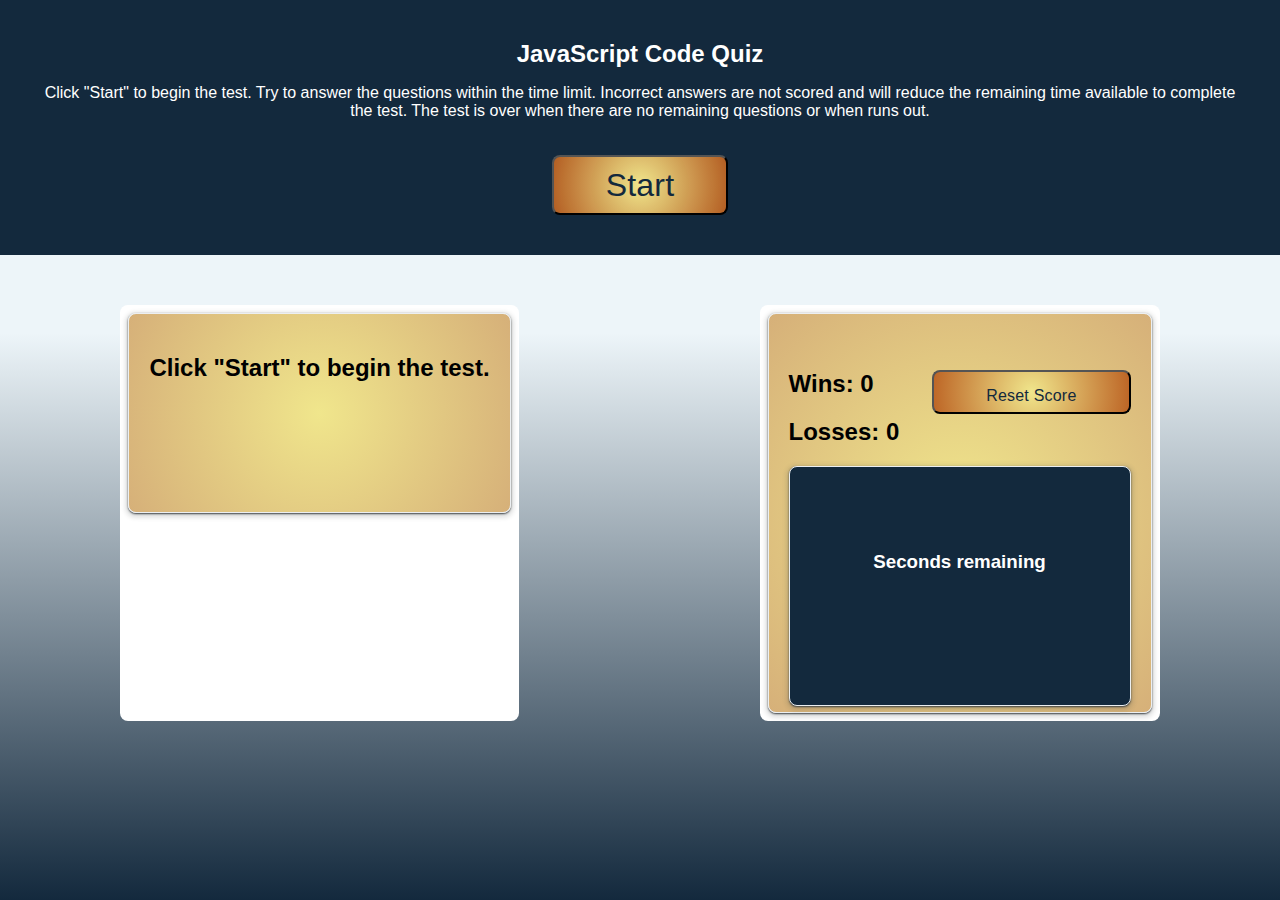
<file: index.html>
<!-- HTML doc from Boot Camp 04-Web-APIs/01-Activities/28-Stu_Mini-Project/Unsolved -->
<!DOCTYPE html>
<html>
  <head>
    <title>Code Quiz</title>
    <meta charset="UTF-8" />
    <meta name="viewport" content="width=device-width, initial-scale=1" />
    <link rel="stylesheet" type="text/css" href="./assets/css/style.css" />
  </head>
  <body>
    <header>
      <div class= "large-font">JavaScript Code Quiz</div>
      <p class="instructions">Click "Start" to begin the test.  Try to answer the questions within the time limit.  Incorrect answers are not scored and will reduce the remaining time available to complete the test.  The test is over when there are no remaining questions or when runs out.</p>
      <button id="start-button" class="btn start-button">Start</button>
    </header>

    <main>
      <section>
        <!-- data-state = "hidden" or "visible"-->
        <div id="test-container" class="card test">
          <div id="test-item" data-state="hidden" hidden=></div>
        </div>
      </section>

      <section>
        <div class="card results">
          <div class="win-loss-container">
          <div>
            <h2>Wins: <span class="win">0 </span> </h2>
            <h2>Losses: <span class="lose">0</span></h2>
        </div>
          <button id="reset-button" class="btn reset-button">Reset Score</button>
      </div>
          <div id="timer" class= "card timer">
            <div class = "timer-text">
            <div class="large-font timer-count"></div>
            <h3>Seconds remaining</h3>
          </div>
        
          </div>
        </div>
      </section>
    </main>
    <script src="assets/js/script.js"></script>
  </body>
</html>
</file>
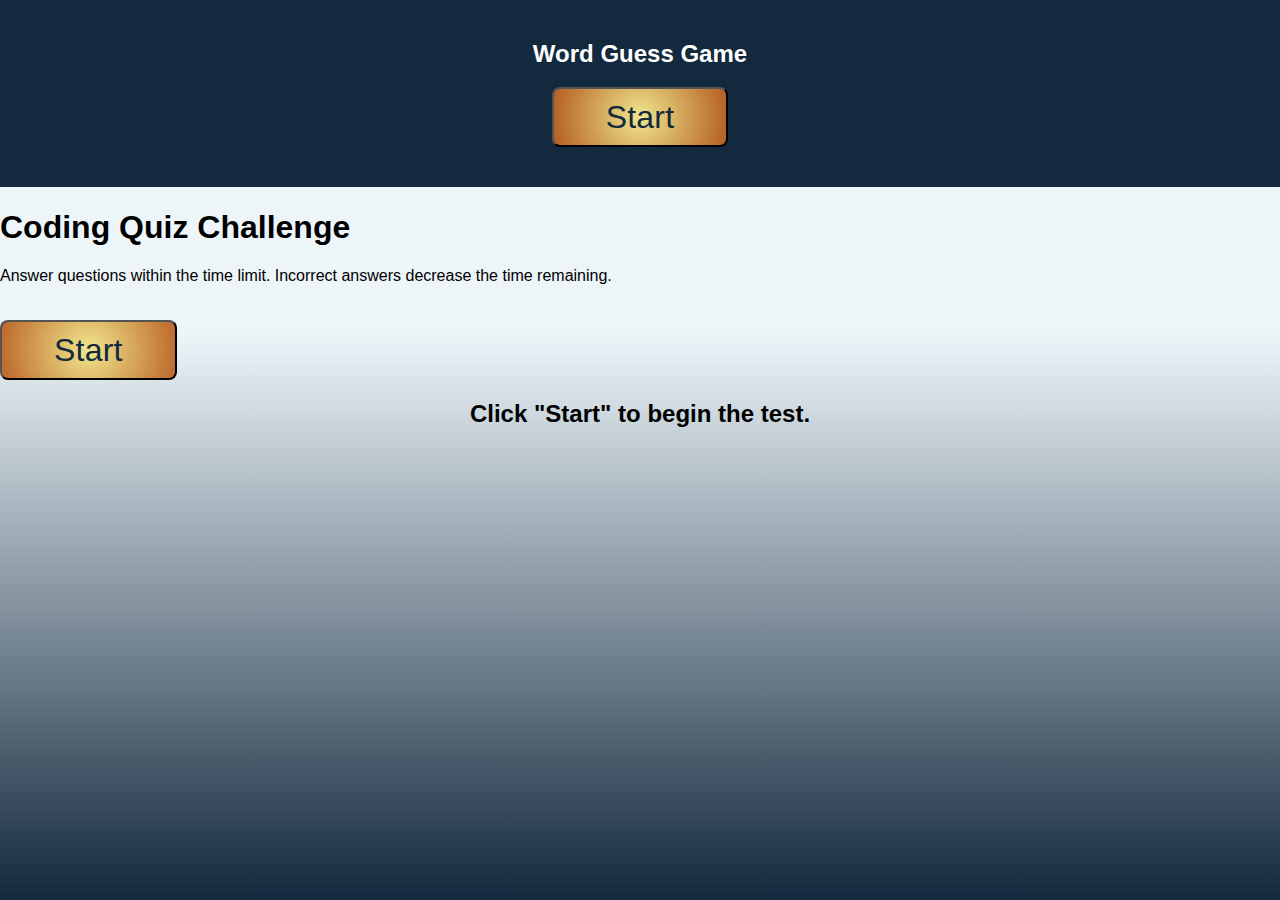
<file: index_BECKY.html>
<!-- HTML template provided by instructor, Becky Goldstein. 
  Suggested as a starting point for this project. -->

<!DOCTYPE html>
<html lang="en">
<head>
  <meta charset="UTF-8">
  <meta http-equiv="X-UA-Compatible" content="IE=edge">
  <meta name="viewport" content="width=device-width, initial-scale=1.0">
  <title>Document</title>
  <link rel="stylesheet" type="text/css" href="./assets/css/style.css" />
</head>
<body>
  <header>
    <div class= "large-font">Word Guess Game</div>
    <button class="start-button">Start</button>
  </header>
    <!-- Div to hold our link to high scores -->
    <div id="scores-container">

    </div>
    <!-- Div to hold our timer -->
    <div id="timer-container">

    </div>
    

    <!-- Wrapper div to hold the rest of the content on our screen -->

        <!-- Div for the start screen -->
        <div id="start-container">
          <h1>Coding Quiz Challenge</h1>
          <p>Answer questions within the time limit.  Incorrect answers decrease the time remaining.</p>
          <button id="start-button">Start</button>
        </div>

        <!-- Div for the questions -->
        <div id="test-container">
          <!-- QUESTION & ANSWERS-->
          <!-- Display with JavaScript addElement/appendChild-->
        </div>

        <!-- Div for the end screen -->
        <div id="end-container">
          <!-- GAME OVER message -->
        </div>

        <!-- Div to dynamically display feedback to the user -->
        <div id="what"></div>

    <script src="./assets/js/script.js"></script>
</body>
</html>
</file>
<file: assets/css/style.css>
/* CSS from Boot Camp 04-Web-APIs/01-Activities/28-Stu_Mini-Project/Unsolved */
* {
  box-sizing: border-box;
}

body {
  font-family: Arial;
  margin: 0;
  display: flex;
  flex-direction: column;
  min-height: 100vh;
  justify-content: flex-start;
  background: linear-gradient(0deg, rgba(19,41,61,1) 0%, rgba(237,245,249,1) 63%);
}

.reset-button {
  font-size: 16px;
  height: 30px;
  line-height: 8px;
  margin-top: 20px;
}

.win-loss-container {
  display: flex;
  justify-content: space-between;
  margin-top: 16px;
}

button {
  background: radial-gradient(circle, rgba(240,230,140,1) 0%, rgba(187,96,33,0.9542191876750701) 100%);
  border-radius: 8px;
  color: #13293d;
  cursor: pointer;
  font-size: 2em;
  letter-spacing: 0.21px;
  line-height: 16px;
  max-width: 255px;
  padding: 20px 52px;
  text-align: center;
  transition-duration: 0.15s;
  transition-property: background-color;
  transition-timing-function: linear;
  margin-top: 0.6em;
}

header {
  padding: 40px;
  text-align: center;
  background: #13293d;
  color: #fff;
  border-bottom:30px #879274;
}

main {
  display: flex;
  flex-wrap: wrap;
  justify-content: space-around;
}

section {
  flex: 0 auto;
  padding: 8px;
  margin-top: 50px;
  background-color: white;
  border-radius: 8px;
}

.word-guess {
  width: 55vw;
  height: 400px;
}

.results {
  width: 30vw;
  height: 400px;
}

.card {
  background: radial-gradient(circle, rgba(240,230,140,1) 0%, rgba(187,124,33,0.604079131652661) 100%);
  border: 1px solid #eceff1;
  border-radius: 8px;
  box-shadow: rgba(60, 64, 67, 2) 0 1px 2px 0,
    rgba(60, 64, 67, 0.15) 0 2px 4px 3px;
  margin: auto;
  padding: 20px;
  min-height: 20%;
  min-width: 20%;
}

#test-container {
  min-height: 200px;
}

.large-font {
  font-size: 1.50em;
  font-weight: bold;
  text-align:center;
}

.question-font {
  font-size: 1.25em;
  font-weight: bold;
  text-align:left;
}

.answer-font {
  font-size: 1.15em;
  text-align:left;
  margin: 5px;
  box-shadow: rgb(60 64 67) 0 1px 2px 0, rgb(60 64 67 / 15%) 0 2px 4px 3px;
  background: #babec1;
  border: solid 1px #eceff1;
  width: auto;
  height:auto;
}

#test-item code {
  font-size: 1.25em;
  font-weight: normal;
}

#test-item li {
  padding: .5em .5em;
}

.timer {
  height: 240px;
  padding: 10px;
  background: #13293d;
  color: #fff;
  text-align: center;
}

.timer-text {
  padding: 55px;
}

@media screen and (max-width: 1183px) {
  main {
    flex-direction: column;
  }

  .word-guess,
  .results {
    width: 90vw;
  }

  section {
    background-color: white;
    margin: 20px auto;
    width: 92vw;
  }
}

@media screen and (max-width: 504px) {
  .large-font {
    font-size: 2em;
  }

  .reset-button {
    font-size: 12px;
    width: 20ox;
    
  }

  .timer {
    height: 200px;
  }
</file>
